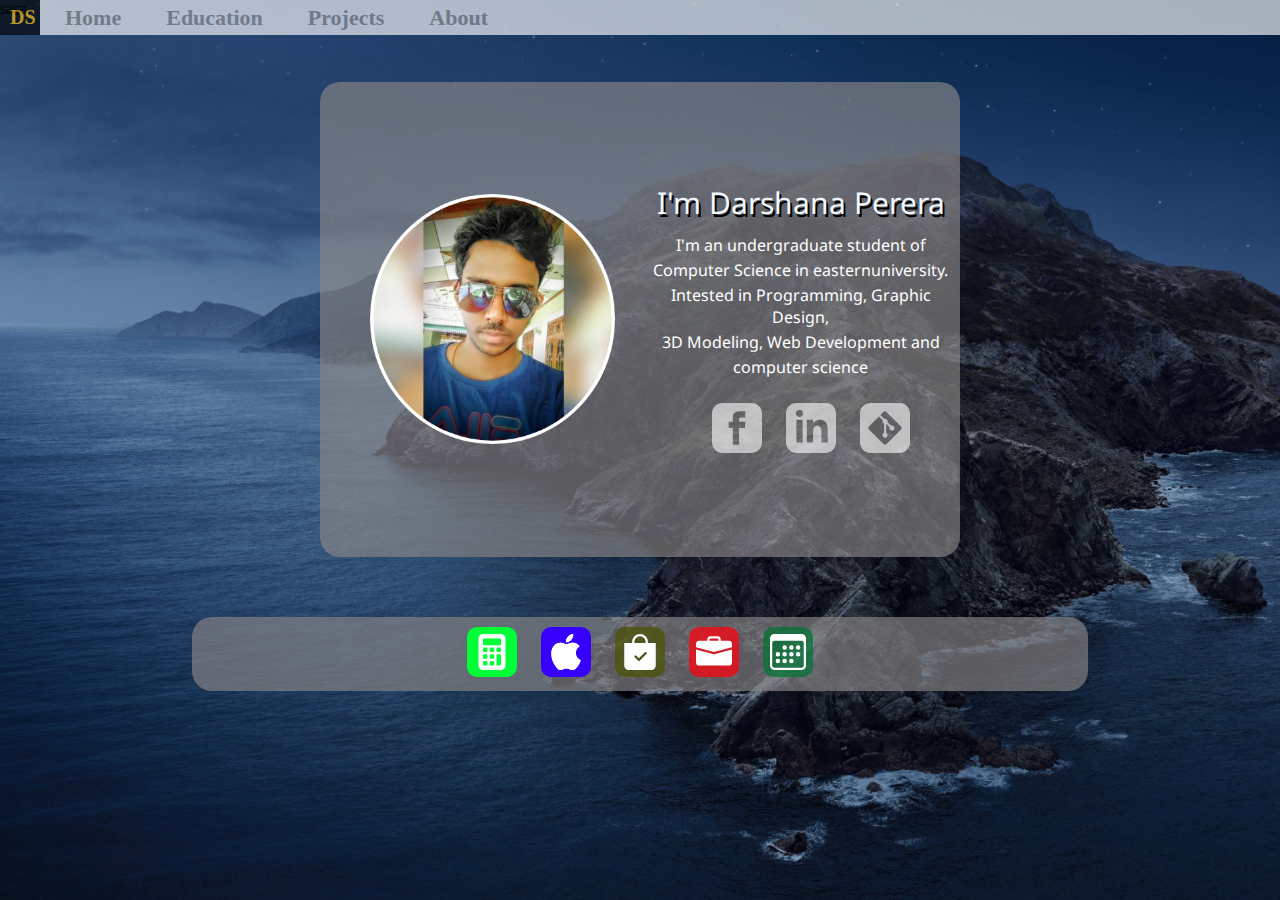
<file: index.html>
<!DOCTYPE html>
<html lang="en">
  <head>
    <meta charset="UTF-8" />
    <meta http-equiv="X-UA-Compatible" content="IE=edge" />
    <meta name="viewport" content="width=device-width, initial-scale=1.0" />
    <title>Document</title>
    <link rel="preconnect" href="https://fonts.googleapis.com" />
    <link rel="preconnect" href="https://fonts.gstatic.com" crossorigin />
    <link
      href="https://fonts.googleapis.com/css2?family=Noto+Sans:wght@700&display=swap"
      rel="stylesheet"
    />
    <link rel="stylesheet" href="style.css" />
  </head>
  <body>
    <div id="Rectangle_1">
      <p id="logo">DS</p>
      <a href="construction.html"><p id="link">Home</p></a>
      <a href="construction.html"><p id="link">Education</p></a>
      <a href="construction.html"><p id="link">Projects</p></a>
      <a href="construction.html"><p id="link">About</p></a>
    </div>
    <div>sasa</div>
    <div id="profileBox">
      <div id="content">
        <img src="myImage.png" id="image" />
        <div style="margin-top: auto; margin-bottom: auto">
          <p id="name">I'm Darshana Perera</p>
          <div id="text">
            <p id="line">I'm an undergraduate student of</p>
            <br />
            <p id="line">Computer Science in easternuniversity.</p>
            <br />
            <p id="line">Intested in Programming, Graphic Design,</p>
            <br />
            <p id="line">3D Modeling, Web Development and</p>
            <br />
            <p id="line">computer science</p>
          </div>
          <div id="iconSet">
            <a href="https://www.facebook.com/darshana.perera.1800/">
              <svg id="icn" viewBox="0 0 85.006 85.006">
                <path
                  id="fb2"
                  d="M 67.29640197753906 0 L 17.70957946777344 0 C 7.930349349975586 0 0 7.930349349975586 0 17.70957946777344 L 0 67.29640197753906 C 0 77.07563018798828 7.930349349975586 85.0059814453125 17.70957946777344 85.0059814453125 L 67.29640197753906 85.0059814453125 C 77.07917785644531 85.0059814453125 85.0059814453125 77.07563018798828 85.0059814453125 67.29640197753906 L 85.0059814453125 17.70957946777344 C 85.0059814453125 7.930349349975586 77.07917785644531 0 67.29640197753906 0 Z M 56.670654296875 24.79341125488281 L 49.85600662231445 24.79341125488281 C 47.67773056030273 24.79341125488281 46.04490661621094 25.68597412109375 46.04490661621094 27.94217491149902 L 46.04490661621094 31.87724304199219 L 56.670654296875 31.87724304199219 L 55.82767486572266 42.50299072265625 L 46.04490661621094 42.50299072265625 L 46.04490661621094 70.83831787109375 L 35.41915893554688 70.83831787109375 L 35.41915893554688 42.50299072265625 L 28.3353271484375 42.50299072265625 L 28.3353271484375 31.87724304199219 L 35.41915893554688 31.87724304199219 L 35.41915893554688 25.06613922119141 C 35.41915893554688 17.90438461303711 39.1877555847168 14.16766357421875 47.67773056030273 14.16766357421875 L 56.670654296875 14.16766357421875 L 56.670654296875 24.79341125488281 Z"
                ></path>
              </svg>
            </a>
            <a href="https://www.linkedin.com/in/darshana-perera-2aaa34206/">
              <svg id="icn" viewBox="0 0 85.006 85.006">
                <path
                  id="linkedin"
                  d="M 67.29640197753906 0 L 17.70957946777344 0 C 7.930349826812744 0 0 7.930349826812744 0 17.70957946777344 L 0 67.29640197753906 C 0 77.07562255859375 7.930349826812744 85.0059814453125 17.70957946777344 85.0059814453125 L 67.29640197753906 85.0059814453125 C 77.07917785644531 85.0059814453125 85.0059814453125 77.07562255859375 85.0059814453125 67.29640197753906 L 85.0059814453125 17.70957946777344 C 85.0059814453125 7.930349826812744 77.07917785644531 0 67.29640197753906 0 Z M 28.33532524108887 67.29640197753906 L 17.70957946777344 67.29640197753906 L 17.70957946777344 28.33532524108887 L 28.33532524108887 28.33532524108887 L 28.33532524108887 67.29640197753906 Z M 23.02245330810547 23.84417724609375 C 19.60096168518066 23.84417724609375 16.82410049438477 21.04606437683105 16.82410049438477 17.59623908996582 C 16.82410049438477 14.14641284942627 19.60096168518066 11.34829998016357 23.02245330810547 11.34829998016357 C 26.44394493103027 11.34829998016357 29.22080421447754 14.14641284942627 29.22080421447754 17.59623908996582 C 29.22080421447754 21.04606437683105 26.44748497009277 23.84417724609375 23.02245330810547 23.84417724609375 Z M 70.83831787109375 67.29640197753906 L 60.21256637573242 67.29640197753906 L 60.21256637573242 47.44750213623047 C 60.21256637573242 35.51832962036133 46.04490661621094 36.4215202331543 46.04490661621094 47.44750213623047 L 46.04490661621094 67.29640197753906 L 35.41915893554688 67.29640197753906 L 35.41915893554688 28.33532524108887 L 46.04490661621094 28.33532524108887 L 46.04490661621094 34.58681106567383 C 50.98941802978516 25.42741584777832 70.83831787109375 24.75090980529785 70.83831787109375 43.35659027099609 L 70.83831787109375 67.29640197753906 Z"
                ></path>
              </svg>
            </a>
            <a href="https://github.com/darshana-perera-97">
              <svg id="icn" viewBox="0 0 85.006 85.006">
                <path
                  id="git3"
                  d="M 67.29639434814453 85.00597381591797 L 17.7095775604248 85.00597381591797 C 7.930348873138428 85.00597381591797 0 77.07562255859375 0 67.29639434814453 L 0 17.7095775604248 C 0 7.930348873138428 7.930348873138428 0 17.7095775604248 0 L 67.29639434814453 0 C 77.07917022705078 0 85.00597381591797 7.930348873138428 85.00597381591797 17.7095775604248 L 85.00597381591797 67.29639434814453 C 85.00597381591797 77.07562255859375 77.07917022705078 85.00597381591797 67.29639434814453 85.00597381591797 Z M 69.77219390869141 39.97760009765625 L 45.02836990356445 15.23731899261475 C 44.31290435791016 14.52539348602295 43.37784194946289 14.1676607131958 42.44631576538086 14.1676607131958 C 41.51124954223633 14.1676607131958 40.5797233581543 14.52539348602295 39.8642578125 15.23731899261475 L 34.72847747802734 20.37663841247559 L 41.24560546875 26.89376258850098 C 42.76155090332031 26.38372802734375 44.49708557128906 26.72375106811523 45.70487976074219 27.93154525756836 C 46.91621017456055 29.14642333984375 47.2597770690918 30.8961296081543 46.73202896118164 32.41915512084961 L 53.01184844970703 38.69896697998047 C 54.53487396240234 38.17476654052734 56.28812026977539 38.51478958129883 57.50299072265625 39.72966766357422 C 59.1960334777832 41.42624282836914 59.1960334777832 44.17123031616211 57.50299072265625 45.8713493347168 C 55.80287551879883 47.56792831420898 53.05434799194336 47.56792831420898 51.35777282714844 45.8713493347168 C 50.08268356323242 44.59271621704102 49.7674560546875 42.71904373168945 50.41207885742188 41.14643478393555 L 44.55375289916992 35.28810882568359 L 44.55375289916992 50.7060661315918 C 44.96815490722656 50.91149520874023 45.35776519775391 51.18421936035156 45.70487594604492 51.52779006958008 C 47.39790725708008 53.2208251953125 47.39790725708008 55.9693489074707 45.70487594604492 57.66946792602539 C 44.00829315185547 59.36604690551758 41.25622940063477 59.36604690551758 39.56319046020508 57.66946792602539 C 37.86661148071289 55.9693489074707 37.86661148071289 53.2208251953125 39.56319046020508 51.52778625488281 C 39.98113632202148 51.10629653930664 40.46637725830078 50.79106521606445 40.98349761962891 50.57855224609375 L 40.98349761962891 35.01891326904297 C 40.46637725830078 34.80994415283203 39.98113632202148 34.49471664428711 39.56319046020508 34.07322692871094 C 38.2774772644043 32.78750991821289 37.96578598022461 30.90320777893066 38.62812423706055 29.32351684570313 L 32.20309066772461 22.89848136901855 L 15.23731422424316 39.8642578125 C 14.52538871765137 40.5797233581543 14.16765594482422 41.51124954223633 14.16765594482422 42.44631576538086 C 14.16765594482422 43.37784194946289 14.52538871765137 44.31290435791016 15.23731422424316 45.02836990356445 L 39.98113632202148 69.76865386962891 C 40.69306564331055 70.48057556152344 41.62812805175781 70.83477020263672 42.55964660644531 70.83477020263672 C 43.49471664428711 70.83477020263672 44.42623901367188 70.48057556152344 45.14170837402344 69.76865386962891 L 69.77218627929688 45.14525985717773 C 70.48410797119141 44.42979431152344 70.83830261230469 43.49472427368164 70.83830261230469 42.56319808959961 C 70.83830261230469 41.62813186645508 70.48410797119141 40.69306945800781 69.77218627929688 39.98114395141602 L 69.77218627929688 39.97760009765625 Z"
                ></path>
              </svg>
            </a>
          </div>
        </div>
      </div>
    </div>
    <div id="bottom">
      <div id="appBar">
        <div id="appbar2">
          <a href="construction.html">
            <svg
              xmlns="http://www.w3.org/2000/svg"
              width="50"
              height="50"
              fill="white"
              class="bi bi-calculator-fill"
              viewBox="0 0 16 16"
              id="App"
              style="background-color: rgb(0, 255, 55)"
            >
              <path
                d="M2 2a2 2 0 0 1 2-2h8a2 2 0 0 1 2 2v12a2 2 0 0 1-2 2H4a2 2 0 0 1-2-2V2zm2 .5v2a.5.5 0 0 0 .5.5h7a.5.5 0 0 0 .5-.5v-2a.5.5 0 0 0-.5-.5h-7a.5.5 0 0 0-.5.5zm0 4v1a.5.5 0 0 0 .5.5h1a.5.5 0 0 0 .5-.5v-1a.5.5 0 0 0-.5-.5h-1a.5.5 0 0 0-.5.5zM4.5 9a.5.5 0 0 0-.5.5v1a.5.5 0 0 0 .5.5h1a.5.5 0 0 0 .5-.5v-1a.5.5 0 0 0-.5-.5h-1zM4 12.5v1a.5.5 0 0 0 .5.5h1a.5.5 0 0 0 .5-.5v-1a.5.5 0 0 0-.5-.5h-1a.5.5 0 0 0-.5.5zM7.5 6a.5.5 0 0 0-.5.5v1a.5.5 0 0 0 .5.5h1a.5.5 0 0 0 .5-.5v-1a.5.5 0 0 0-.5-.5h-1zM7 9.5v1a.5.5 0 0 0 .5.5h1a.5.5 0 0 0 .5-.5v-1a.5.5 0 0 0-.5-.5h-1a.5.5 0 0 0-.5.5zm.5 2.5a.5.5 0 0 0-.5.5v1a.5.5 0 0 0 .5.5h1a.5.5 0 0 0 .5-.5v-1a.5.5 0 0 0-.5-.5h-1zM10 6.5v1a.5.5 0 0 0 .5.5h1a.5.5 0 0 0 .5-.5v-1a.5.5 0 0 0-.5-.5h-1a.5.5 0 0 0-.5.5zm.5 2.5a.5.5 0 0 0-.5.5v4a.5.5 0 0 0 .5.5h1a.5.5 0 0 0 .5-.5v-4a.5.5 0 0 0-.5-.5h-1z"
              />
            </svg>
          </a>
          <a href="construction.html">
            <svg
              xmlns="http://www.w3.org/2000/svg"
              class="bi bi-apple"
              viewBox="0 0 16 16"
              width="50"
              height="50"
              fill="white"
              id="App"
              style="background-color: rgb(55, 0, 252)"
            >
              <path
                d="M11.182.008C11.148-.03 9.923.023 8.857 1.18c-1.066 1.156-.902 2.482-.878 2.516.024.034 1.52.087 2.475-1.258.955-1.345.762-2.391.728-2.43zm3.314 11.733c-.048-.096-2.325-1.234-2.113-3.422.212-2.189 1.675-2.789 1.698-2.854.023-.065-.597-.79-1.254-1.157a3.692 3.692 0 0 0-1.563-.434c-.108-.003-.483-.095-1.254.116-.508.139-1.653.589-1.968.607-.316.018-1.256-.522-2.267-.665-.647-.125-1.333.131-1.824.328-.49.196-1.422.754-2.074 2.237-.652 1.482-.311 3.83-.067 4.56.244.729.625 1.924 1.273 2.796.576.984 1.34 1.667 1.659 1.899.319.232 1.219.386 1.843.067.502-.308 1.408-.485 1.766-.472.357.013 1.061.154 1.782.539.571.197 1.111.115 1.652-.105.541-.221 1.324-1.059 2.238-2.758.347-.79.505-1.217.473-1.282z"
              />
              <path
                d="M11.182.008C11.148-.03 9.923.023 8.857 1.18c-1.066 1.156-.902 2.482-.878 2.516.024.034 1.52.087 2.475-1.258.955-1.345.762-2.391.728-2.43zm3.314 11.733c-.048-.096-2.325-1.234-2.113-3.422.212-2.189 1.675-2.789 1.698-2.854.023-.065-.597-.79-1.254-1.157a3.692 3.692 0 0 0-1.563-.434c-.108-.003-.483-.095-1.254.116-.508.139-1.653.589-1.968.607-.316.018-1.256-.522-2.267-.665-.647-.125-1.333.131-1.824.328-.49.196-1.422.754-2.074 2.237-.652 1.482-.311 3.83-.067 4.56.244.729.625 1.924 1.273 2.796.576.984 1.34 1.667 1.659 1.899.319.232 1.219.386 1.843.067.502-.308 1.408-.485 1.766-.472.357.013 1.061.154 1.782.539.571.197 1.111.115 1.652-.105.541-.221 1.324-1.059 2.238-2.758.347-.79.505-1.217.473-1.282z"
              />
            </svg>
          </a>
          <a href="construction.html">
            <svg
              xmlns="http://www.w3.org/2000/svg"
              width="50"
              height="50"
              fill="white"
              id="App"
              style="background-color: rgba(74, 82, 4, 0.726)"
              class="bi bi-bag-check-fill"
              viewBox="0 0 16 16"
            >
              <path
                fill-rule="evenodd"
                d="M10.5 3.5a2.5 2.5 0 0 0-5 0V4h5v-.5zm1 0V4H15v10a2 2 0 0 1-2 2H3a2 2 0 0 1-2-2V4h3.5v-.5a3.5 3.5 0 1 1 7 0zm-.646 5.354a.5.5 0 0 0-.708-.708L7.5 10.793 6.354 9.646a.5.5 0 1 0-.708.708l1.5 1.5a.5.5 0 0 0 .708 0l3-3z"
              />
            </svg>
          </a>
          <a href="construction.html">
            <svg
              xmlns="http://www.w3.org/2000/svg"
              width="50"
              height="50"
              fill="white"
              id="App"
              style="background-color: rgba(255, 0, 13, 0.726)"
              class="bi bi-briefcase-fill"
              viewBox="0 0 16 16"
            >
              <path
                d="M6.5 1A1.5 1.5 0 0 0 5 2.5V3H1.5A1.5 1.5 0 0 0 0 4.5v1.384l7.614 2.03a1.5 1.5 0 0 0 .772 0L16 5.884V4.5A1.5 1.5 0 0 0 14.5 3H11v-.5A1.5 1.5 0 0 0 9.5 1h-3zm0 1h3a.5.5 0 0 1 .5.5V3H6v-.5a.5.5 0 0 1 .5-.5z"
              />
              <path
                d="M0 12.5A1.5 1.5 0 0 0 1.5 14h13a1.5 1.5 0 0 0 1.5-1.5V6.85L8.129 8.947a.5.5 0 0 1-.258 0L0 6.85v5.65z"
              />
            </svg>
          </a>
          <a href="construction.html">
            <svg
              xmlns="http://www.w3.org/2000/svg"
              width="50"
              height="50"
              fill="white"
              id="App"
              style="background-color: rgba(1, 114, 52, 0.726)"
              class="bi bi-calendar3"
              viewBox="0 0 16 16"
            >
              <path
                d="M14 0H2a2 2 0 0 0-2 2v12a2 2 0 0 0 2 2h12a2 2 0 0 0 2-2V2a2 2 0 0 0-2-2zM1 3.857C1 3.384 1.448 3 2 3h12c.552 0 1 .384 1 .857v10.286c0 .473-.448.857-1 .857H2c-.552 0-1-.384-1-.857V3.857z"
              />
              <path
                d="M6.5 7a1 1 0 1 0 0-2 1 1 0 0 0 0 2zm3 0a1 1 0 1 0 0-2 1 1 0 0 0 0 2zm3 0a1 1 0 1 0 0-2 1 1 0 0 0 0 2zm-9 3a1 1 0 1 0 0-2 1 1 0 0 0 0 2zm3 0a1 1 0 1 0 0-2 1 1 0 0 0 0 2zm3 0a1 1 0 1 0 0-2 1 1 0 0 0 0 2zm3 0a1 1 0 1 0 0-2 1 1 0 0 0 0 2zm-9 3a1 1 0 1 0 0-2 1 1 0 0 0 0 2zm3 0a1 1 0 1 0 0-2 1 1 0 0 0 0 2zm3 0a1 1 0 1 0 0-2 1 1 0 0 0 0 2z"
              />
            </svg>
          </a>
        </div>
      </div>
    </div>
  </body>
</html>
</file>
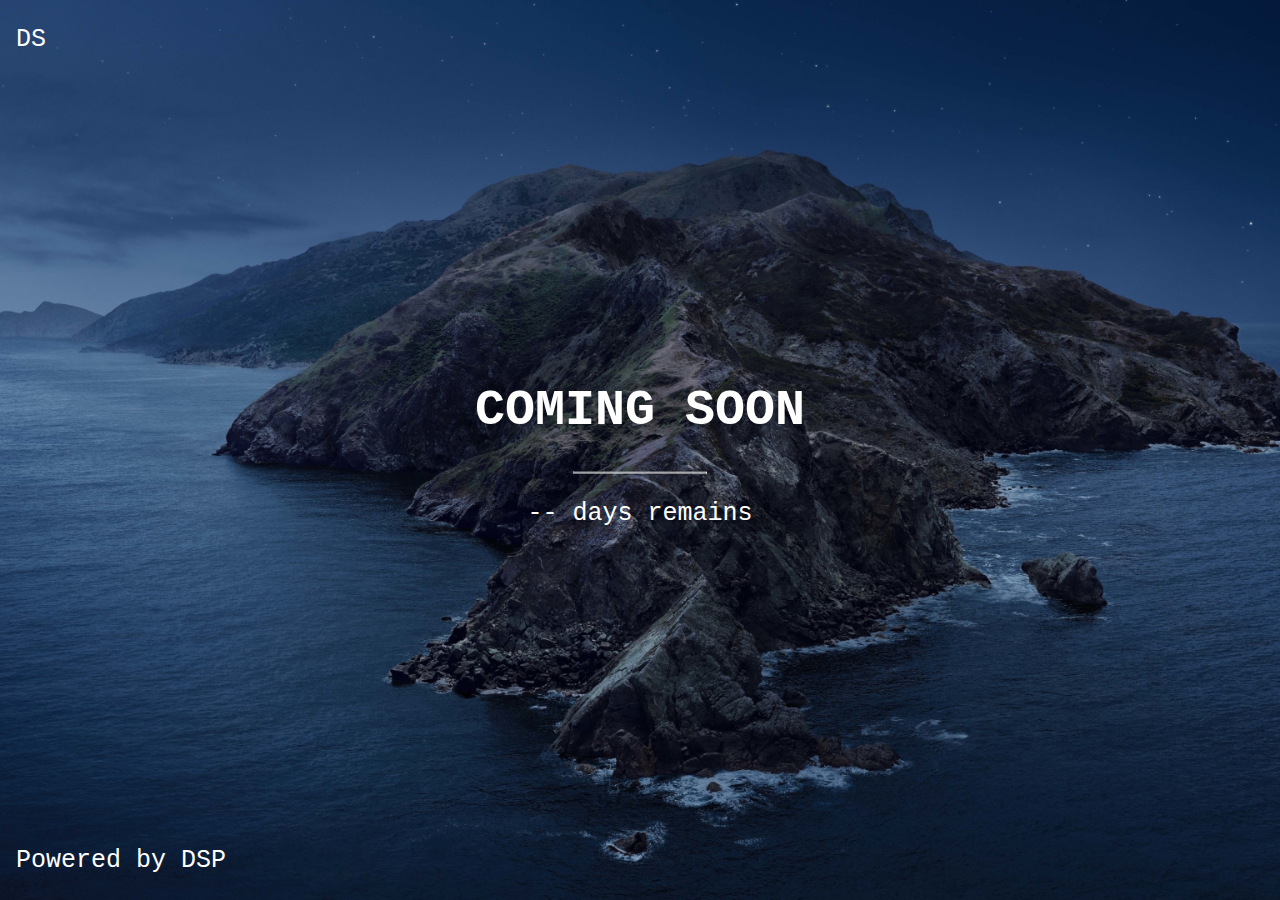
<file: construction.html>
<!DOCTYPE html>
<html>
<style>
body, html {
  height: 100%;
  margin: 0;
}

.bgimg {
  background-image: url('back.png');
  height: 100%;
  background-position: center;
  background-size: cover;
  position: relative;
  color: white;
  font-family: "Courier New", Courier, monospace;
  font-size: 25px;
}

.topleft {
  position: absolute;
  top: 0;
  left: 16px;
}

.bottomleft {
  position: absolute;
  bottom: 0;
  left: 16px;
}

.middle {
  position: absolute;
  top: 50%;
  left: 50%;
  transform: translate(-50%, -50%);
  text-align: center;
}

hr {
  margin: auto;
  width: 40%;
}
</style>
<body>

<div class="bgimg">
  <div class="topleft">
    <p>DS</p>
  </div>
  <div class="middle">
    <h1>COMING SOON</h1>
    <hr>
    <p>-- days remains</p>
  </div>
  <div class="bottomleft">
    <p>Powered by DSP</p>
  </div>
</div>

</body>
</html>
</file>
<file: style.css>
* {
  margin: 0;
  padding: 0;
  box-sizing: border-box;
  border: none;
}
body {
  background-size: cover;
  background-attachment: fixed;
  background-image: url("back.png");
  background-repeat: no-repeat;
}

#Rectangle_1 {
  position: absolute;
  overflow: visible;
  width: 100%;
  height: 35px;
  opacity: 0.65;
  padding: -2px;
  background-color: rgba(255, 255, 255, 1);
  display: flex;
}
#logo {
  font-family: SeriusSSi;
  color: rgba(255, 195, 0, 1);
  font-size: 20px;
  font-weight: bold;
  background-color: black;
  height: 100%;
  width: 40px;
  padding: 2px;
  padding-left: 10px;
  padding-right: 10px;
  text-align: center;
  padding-top: 6px;
}
#link {
  font-family: SeriusSSi;
  font-size: 22px;
  font-weight: bold;
  margin-left: 25px;
  margin-right: 20px;
}
#link:hover {
  color: #000;
  font-weight: bolder;
}
a {
  text-decoration: none;
  color: rgb(153, 153, 153);
  margin-top: 5px;
  margin-bottom: 1px;
}

#profileBox {
  background-color: rgba(138, 135, 135, 0.651);
  margin-top: 5%;
  width: 50%;
  margin-left: auto;
  margin-right: auto;
  border-radius: 20px;
  padding: 100px 0px;
  display: flex;
}
#content {
  margin-left: auto;
  margin-right: auto;
}
#image {
  margin-top: auto;
  margin-bottom: auto;
  margin-right: 3vh;
}

#name {
  font-family: "Noto Sans", sans-serif;
  color: aliceblue;
  text-shadow: 2px 3px rgb(0, 0, 0);
  text-align: center;
}
#text {
  text-align: center;
  margin-top: 5%;
}
#line {
  margin-top: -5px;
  margin-bottom: -10px;
  font-family: "Noto Sans", sans-serif;
  color: white;
}
#icn {
  opacity: 0.6;
  fill: rgb(255, 255, 255);
  width: 50px;
  margin-left: 20px;
  /* background-color: #000; */
}
#iconSet {
  margin-left: auto;
  margin-bottom: auto;
  width: 100%;
  text-align: center;
  margin-top: 35px;
}
#appBar {
  width: 70%;
  margin-left: auto;
  margin-right: auto;
  margin-bottom: 1%;
  text-align: center;
  padding-top: 10px;
  padding-bottom: 10px;
  height: auto;
}
#appbar2 {
  background-color: rgba(138, 135, 135, 0.651);
  border-radius: 20px;
  padding: 10px;
}
#bottom {
  margin-top: 50px;
  width: 100%;
}

#singleApp {
  background-color: rgb(0, 255, 42);
  width: 10%;
  text-align: center;
  border-radius: 10px;
  height: 80%;
  margin-top: auto;
  margin-bottom: auto;
}
#App {
  margin-top: auto;
  margin-bottom: auto;
  margin-left: 10px;
  margin-right: 10px;
  padding: 7px;
  border-radius: 10px;
}
@media only screen and (min-width: 100px) {
  #image {
    height: 100px;
  }
  #line {
    font-size: 11px;
  }
  #name {
    font-size: 20px;
  }
  #appBar {
    height: 70px;
  }
  #image {
    margin-left: 50px;
  }
}
@media only screen and (min-width: 600px) {
  #image {
    height: 150px;
  }
  #line {
    font-size: 11px;
  }
  #name {
    font-size: 20px;
  }
  #appBar {
    height: 70px;
  }
  #image {
    margin-left: 50px;
  }
}
@media only screen and (min-width: 840px) {
  #image {
    height: 150px;
  }
  #line {
    font-size: 11px;
  }
  #name {
    font-size: 20px;
  }
  #appBar {
    height: 70px;
  }
  #content {
    display: flex;
  }
}
@media only screen and (min-width: 1000px) {
  #image {
    height: 150px;
  }
  #line {
    font-size: 12px;
  }
  #name {
    font-size: 20px;
  }
  #appBar {
    height: 80px;
  }
  #content {
    display: flex;
  }
}
@media only screen and (min-width: 1200px) {
  #image {
    height: 250px;
  }
  #line {
    font-size: 16px;
  }
  #name {
    font-size: 30px;
  }
  #appBar {
    height: 100px;
  }
  #content {
    display: flex;
  }
}
</file>
